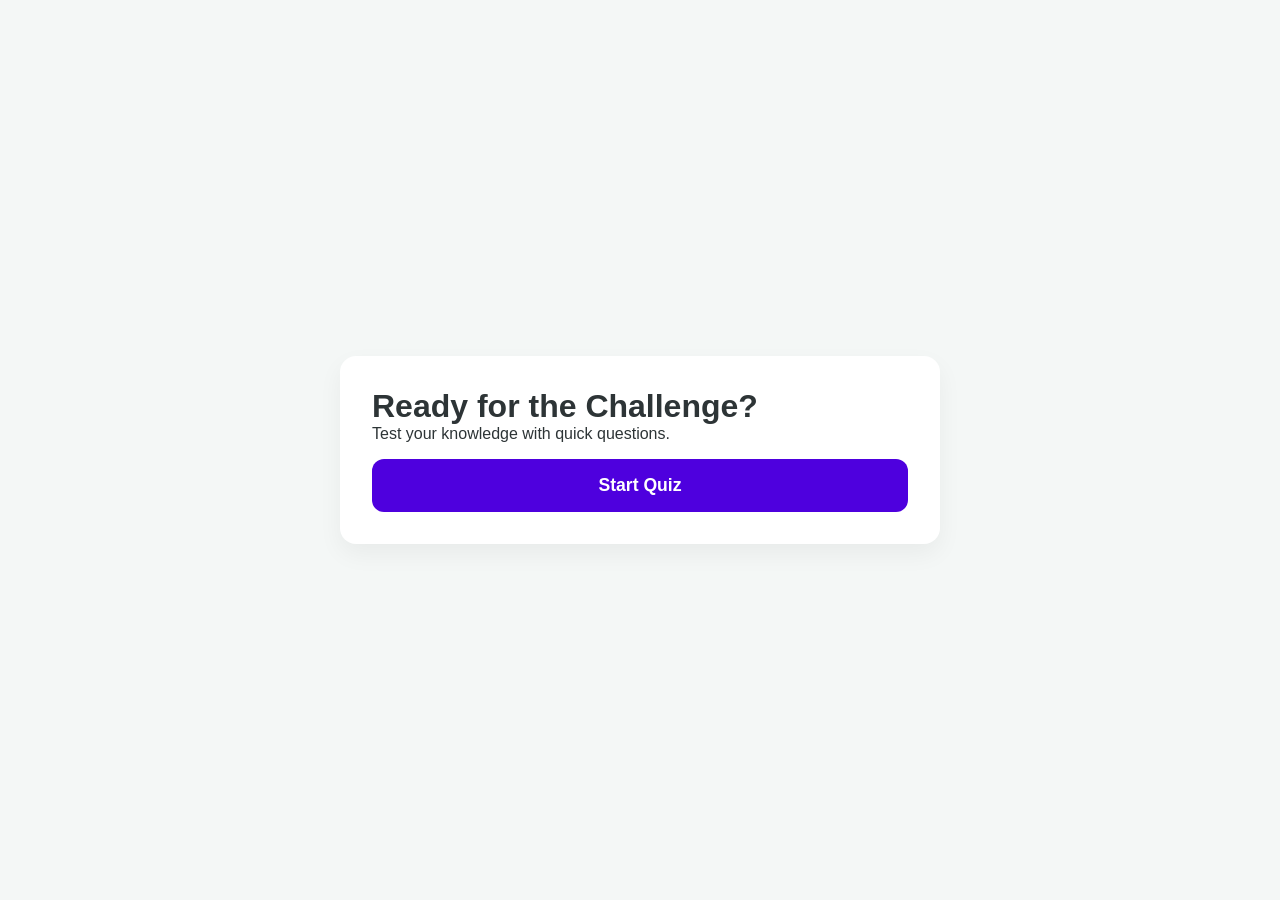
<file: Quiz_app/index.html>
<!DOCTYPE html>
<html lang="en">

<head>
    <meta charset="UTF-8">
    <meta name="viewport" content="width=device-width, initial-scale=1.0">
    <title>Modern Quiz App</title>
    <link rel="stylesheet" href="style.css">
</head>

<body>

    <main class="quiz-container">
        <div class="card" id="start-screen">
            <h1>Ready for the Challenge?</h1>
            <p>Test your knowledge with  quick questions.</p>
            <button class="btn-primary start_btn">Start Quiz</button>
        </div>

        <article class="app hidden">
            <header class="quiz-header">
                <div class="quiz-meta">
                    <span class="question-index"></span>
                    <div class="timer"></div>
                </div>
            </header>

            <section class="question-box">
            </section>

            <section class="options-grid">
            </section>
        </article>
        
        <div id="result-state" class="state hidden">
            <div class="result-box">
                <h2>Quiz Finished!</h2>

                <div class="final-score">
                    <span id="score-num">0</span> / 10
                </div>

                <p id="result-msg">Good effort!</p>

                <button class="btn-primary restart-btn">Try Again</button>
            </div>
        </div>
    </main>

    <script src="./index.js" type="module"></script>
</body>

</html>
</file>
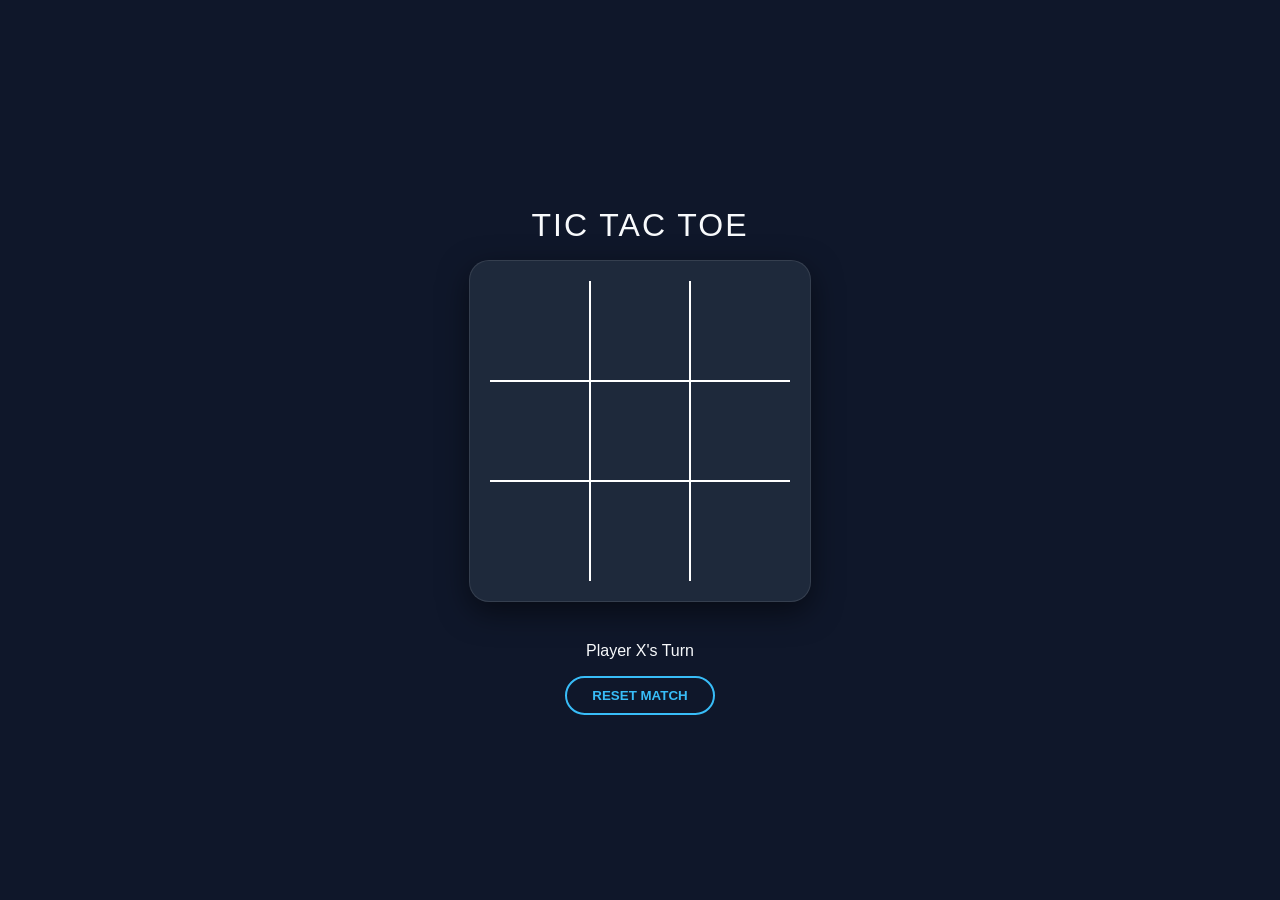
<file: Tic_Tac_Toe/index.html>
<!DOCTYPE html>
<html lang="en">

<head>
    <meta charset="UTF-8">
    <meta name="viewport" content="width=device-width, initial-scale=1.0">
    <link rel="stylesheet" href="./style.css">
    <title>Tic Tac Toe</title>
</head>

<body>


    <h1>Tic Tac Toe</h1>

    <div class="game-container">
    </div>

    <div class="status-panel">
        <p id="status">Player X's Turn</p>
        <button class="reset-btn">Reset Match</button>
    </div>
    <script src="./script.js" type="module"></script>
</body>

</html>
</file>
<file: Quiz_app/style.css>
:root {
    /* Updated Palette */
    --primary: #4e00de;
    --primary-hover: #3a00a5;
    --bg-body: #f4f7f6;
    --bg-card: #ffffff;
    --text-main: #2d3436;
    --text-muted: #636e72;
    --border-clr: #dfe6e9;
    --accent-blue: #90d9df;
}

* {
    margin: 0;
    padding: 0;
    box-sizing: border-box;
    font-family: 'Segoe UI', Roboto, Arial, sans-serif;
}

body {
    background-color: var(--bg-body);
    color: var(--text-main);
    display: flex;
    justify-content: center;
    align-items: center;
    min-height: 100vh;
    padding: 20px;
}

/* Container & Card Style */
.quiz-container {
    width: 100%;
    max-width: 600px;
}

.card, .app {
    background: var(--bg-card);
    padding: 2rem;
    border-radius: 16px;
    box-shadow: 0 10px 25px rgba(0, 0, 0, 0.05);
}

/* Progress & Header */
.quiz-header {
    margin-bottom: 2rem;
}

.quiz-meta {
    display: flex;
    justify-content: space-between;
    font-weight: 600;
    color: var(--text-muted);
}

/* Question Area */
.question-box h2 {
    font-size: 1.4rem;
    line-height: 1.4;
    margin-bottom: 2rem;
}

/* Options Grid */
.options-grid {
    display: grid;
    grid-template-columns: 1fr; /* Single column on mobile */
    gap: 12px;
}

@media (min-width: 480px) {
    .options-grid {
        grid-template-columns: 1fr 1fr; /* Two columns on desktop */
    }
}

.btn-option {
    background: transparent;
    border: 2px solid var(--border-clr);
    padding: 15px;
    text-align: left;
    border-radius: 12px;
    cursor: pointer;
    font-size: 1rem;
    transition: all 0.2s ease;
    display: flex;
    align-items: center;
}

.btn-option:hover {
    border-color: var(--accent-blue);
    background: #f0fbfc;
}

.btn-option::before {
    content: attr(data-alpha);
    text-transform: uppercase;
    background: var(--border-clr);
    width: 28px;
    height: 28px;
    display: inline-flex;
    align-items: center;
    justify-content: center;
    border-radius: 50%;
    margin-right: 12px;
    font-size: 0.8rem;
    font-weight: bold;
}

/* Primary Action Buttons */
.btn-primary {
    width: 100%;
    background: var(--primary);
    color: white;
    border: none;
    padding: 16px;
    border-radius: 12px;
    font-size: 1.1rem;
    font-weight: 600;
    cursor: pointer;
    transition: background 0.2s, transform 0.1s;
    margin-top: 1rem;
}

.btn-primary:hover {
    background: var(--primary-hover);
}

.btn-primary:active {
    transform: scale(0.98);
}


/* Center everything in the result state */
.result-box {
    text-align: center;
    padding: 20px 0;
}

.final-score {
    font-size: 4rem;
    font-weight: 800;
    color: #4e00de;
    margin: 10px 0;
}

#result-msg {
    font-size: 1.2rem;
    color: #636e72;
    margin-bottom: 30px;
}

/* Make the button slightly different to stand out */
.restart-btn {
    background-color: #2d3436;
}

/* Helpers */
.hidden {
    display: none !important;
}
</file>
<file: Tic_Tac_Toe/style.css>
:root {
  --bg-color: #0f172a;
  --canvas-bg: #1e293b;
  --accent-color: #38bdf8;
  --text-color: #f8fafc;
  --shadow: 0 10px 30px rgba(0, 0, 0, 0.5);
}

body {
  margin: 0;
  padding: 0;
  display: flex;
  flex-direction: column;
  justify-content: center;
  align-items: center;
  height: 100vh;
  background-color: var(--bg-color);
  font-family: "Segoe UI", Tahoma, Geneva, Verdana, sans-serif;
  color: var(--text-color);
}

h1 {
  margin-bottom: 1rem;
  font-weight: 300;
  letter-spacing: 2px;
  text-transform: uppercase;
}

.game-container {
  position: relative;
  background: var(--canvas-bg);
  padding: 20px;
  border-radius: 20px;
  box-shadow: var(--shadow);
  border: 1px solid rgba(255, 255, 255, 0.1);
}

/* The Canvas Style */
canvas {
  cursor: pointer;
  display: block;
  /* Using transition for a subtle glow effect on hover */
  transition: filter 0.3s ease;
}

canvas:active {
  filter: brightness(1.1);
}

.status-panel {
  margin-top: 1.5rem;
  text-align: center;
}

.reset-btn {
  background: transparent;
  color: var(--accent-color);
  border: 2px solid var(--accent-color);
  padding: 10px 25px;
  border-radius: 50px;
  font-weight: bold;
  text-transform: uppercase;
  cursor: pointer;
  transition: all 0.3s ease;
}

.reset-btn:hover {
  background: var(--accent-color);
  color: var(--bg-color);
  box-shadow: 0 0 15px var(--accent-color);
}
</file>
